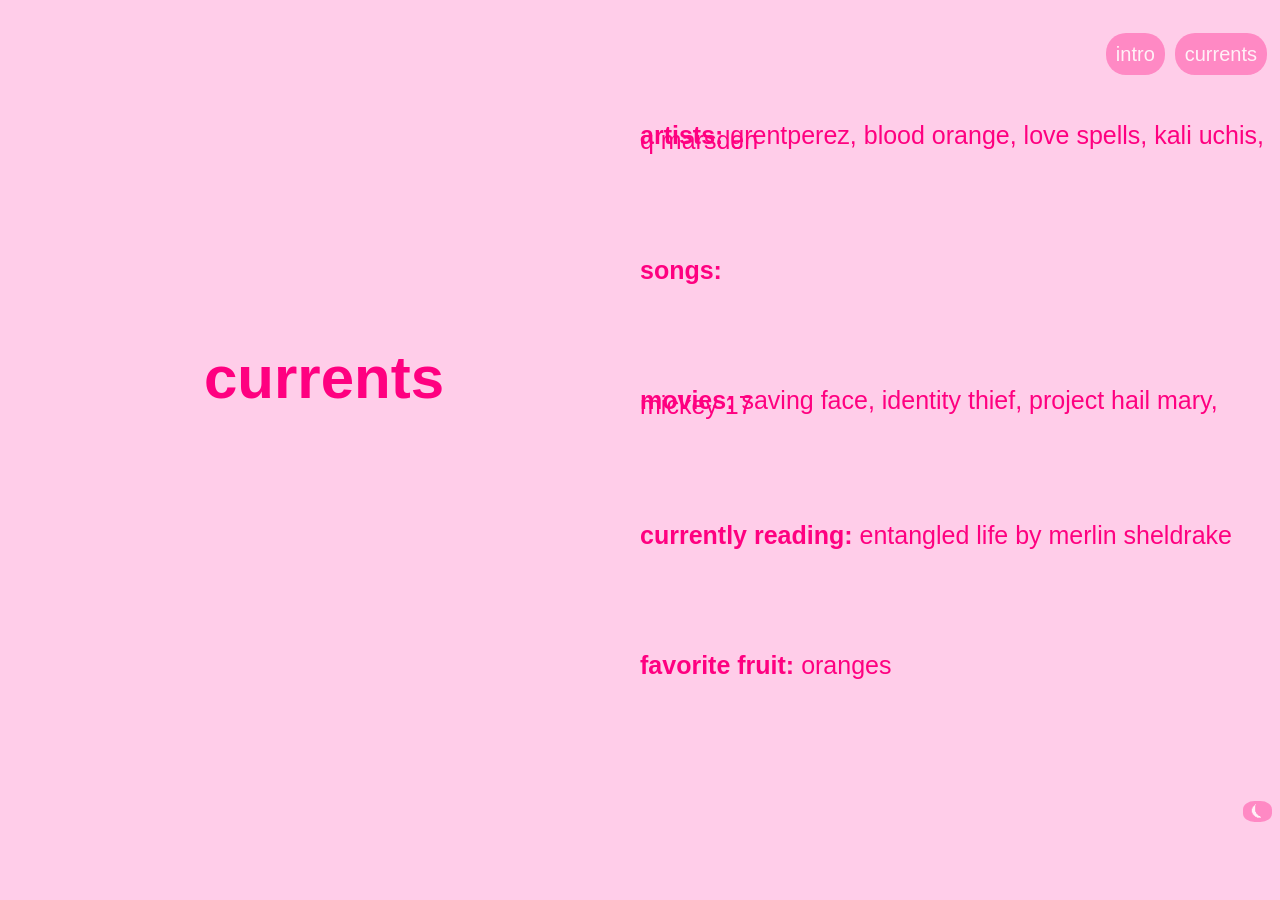
<file: currents/index.html>
<!DOCTYPE html>
<html>
    <script>
        if (localStorage.getItem('darkMode') === 'enabled'){
            document.documentElement.style.setProperty('--bgcolor', 'black');
            document.documentElement.style.setProperty('--btncolor','rgb(59, 59, 59)');
            document.documentElement.style.setProperty('--textcolor', 'white');
            document.documentElement.classList.add('dark-theme');
        }
    </script>
    <head> <link rel="stylesheet" href="style.css"/> </head>
    <body>
        <div class = "column-container">
            <div class = "column">
                <h1> currents </h1>
            </div>
            <div class = "column right-column">
                <div class="navbar">
                    <ul>
                            <li> <a href="/"> intro </a></li>
                            <li> <a href="index.html"> currents </a></li>
                    </ul>
                </div>
                <p> <strong> artists: </strong> grentperez, blood orange, love spells, kali uchis, q marsden </p>
                <p> <strong> songs: </strong> </p>
                <p> <strong> movies: </strong> saving face, identity thief, project hail mary, mickey 17 </p>
                <p> <strong> currently reading: </strong> entangled life by merlin sheldrake</p>
                <p> <strong> favorite fruit: </strong> oranges </p>
            </div>
        </div>
        <div class = "btncontainer">
            <button type="button" id="changeBtn"> ⏾ </button>
        </div>
    <script src="script.js"></script>
    </body>
</html>
</file>
<file: currents/style.css>
:root {
    --bgcolor: rgb(255, 205, 233);
    --textcolor: rgb(255, 0, 128);
    --btncolor: rgb(255, 137, 196);
    --btnaccent: rgb(255, 241, 247);
}

html {
    background:var(--bgcolor);
}

html:hover {
    cursor:url(pinkstrawberry.cur), auto;
}

body {
    color:var(--textcolor);
    font-family: 'Gill Sans', 'Gill Sans MT', Calibri, 'Trebuchet MS', sans-serif;
    font-size: 20px;
    line-height: 2;
}

h1{
    text-align: center;
    font-size: 60px;
    padding-top: 270px;
}

ul {
    list-style: none;
    display: flex;
    justify-content: right;
}

li {
    padding: 5px;
}

.column-container {
    display: flex;
}

.column {
    flex: 1;
    text-align: left;
    padding-bottom: 108px;
}

a:link, a:visited{
    background-color: var(--btncolor);
    color:var(--btnaccent);
    text-decoration: none;
    display: inline-block;
    text-align: center;
    padding: 1px 10px;
    border-radius: 20px;
}

a:hover, a:active {
    background-color: var(--btnaccent);
    color: var(--btncolor);
    cursor: url(strawberry.cur), auto;
}

button {
    background:var(--btncolor);
    border-radius: 40%;
    border-style:solid;
    border-color:var(--btncolor);
    color:var(--btnaccent);
    float: right;
}

button:hover {
    background: var(--btnaccent);
    color: var(--btncolor);
    border-color: var(--btnaccent);
    cursor: url(strawberry.cur), auto; 
}

.navbar {
    float:right;
}

p {
    padding-top: 100px;
    line-height: 5px;
    font-size: 25px;
}
</file>
